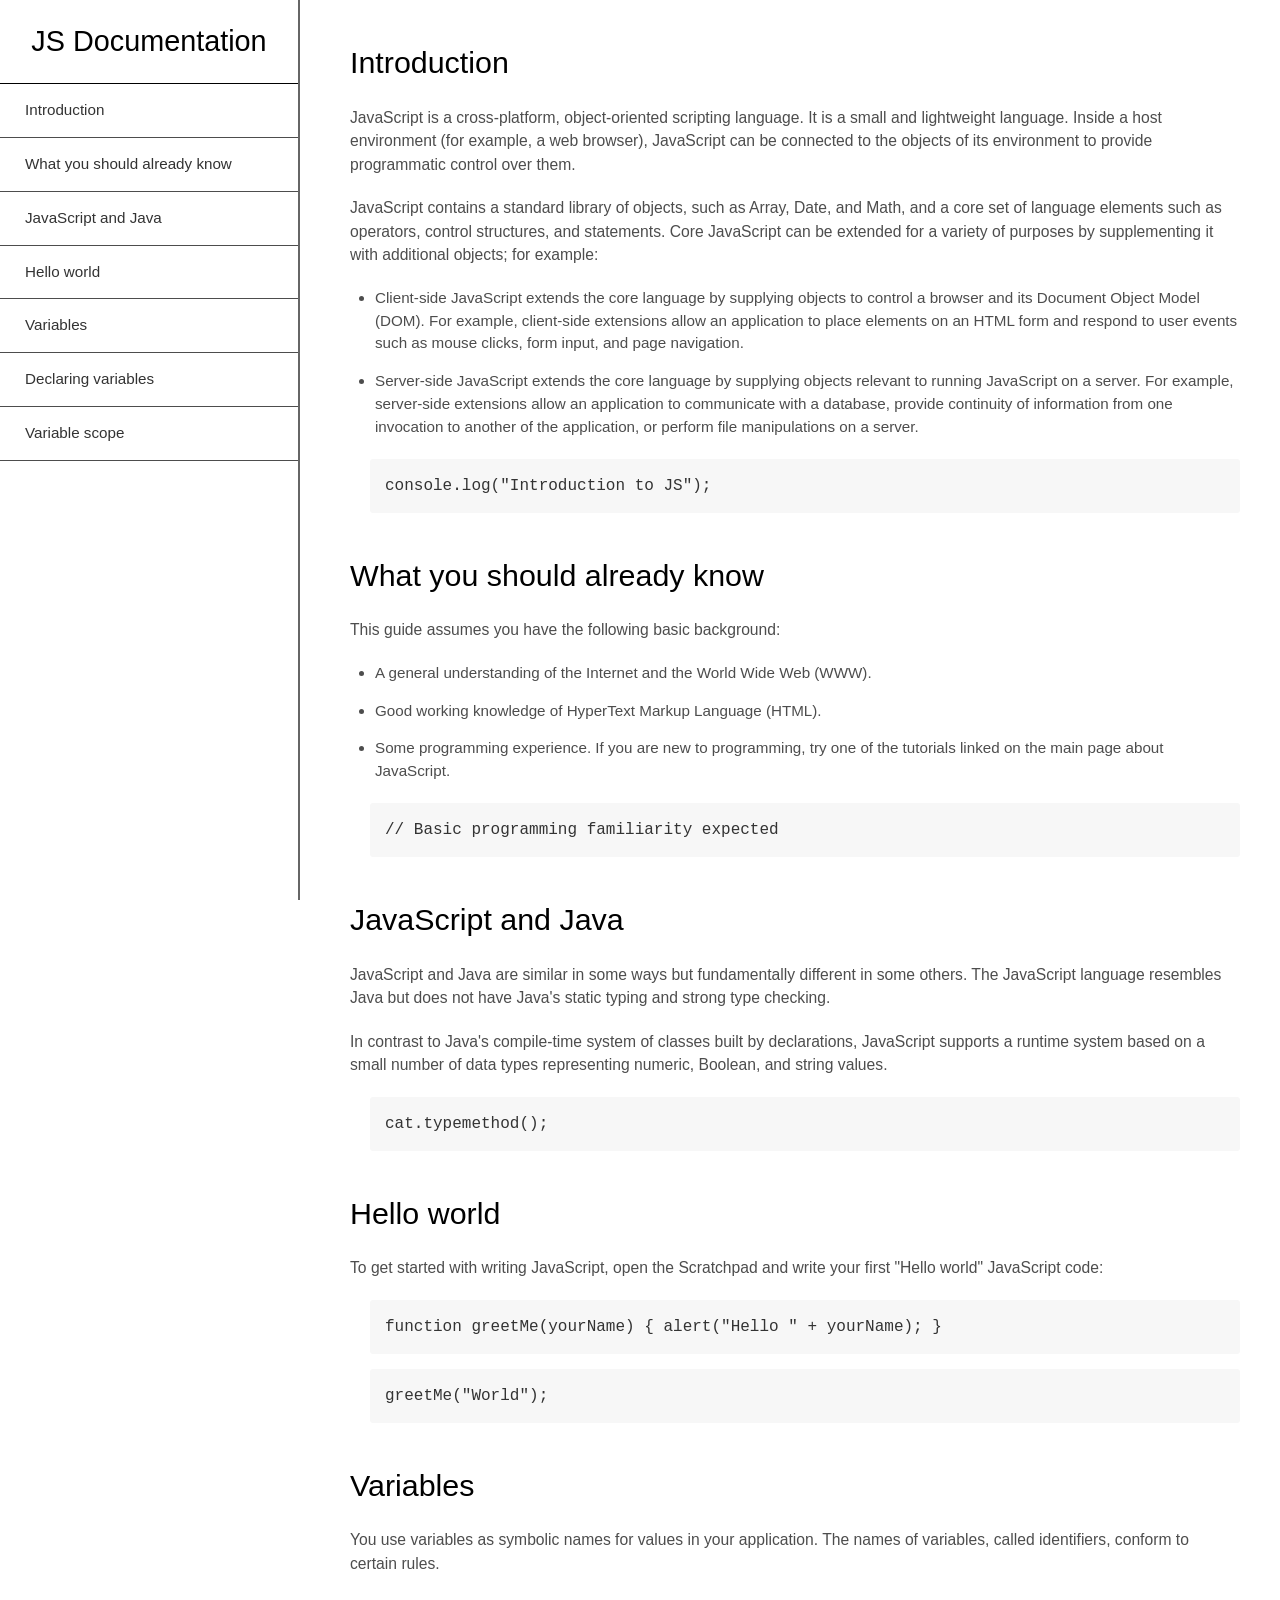
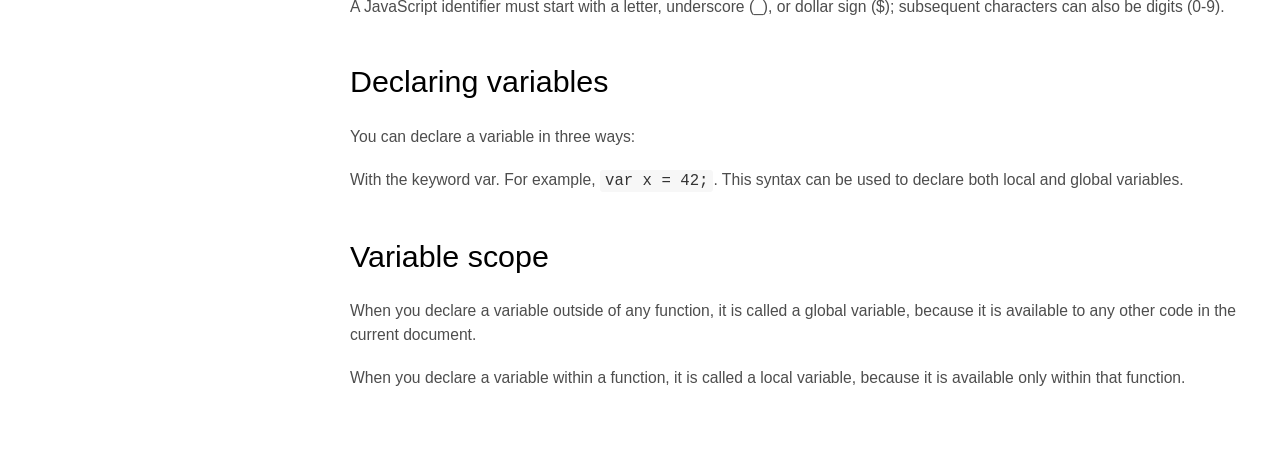
<file: 2024669856_Technical_Documentation_Page/index.html>
<!DOCTYPE html>
<html lang="en">
<head>
    <meta charset="utf-8">
    <meta name="viewport" content="width=device-width, initial-scale=1.0">
    <title>JS Documentation</title>
    <link rel="stylesheet" href="styles.css">
</head>
<body>
    <nav id="navbar">
        <header>JS Documentation</header>
        <a class="nav-link" href="#Introduction">Introduction</a>
        <a class="nav-link" href="#What_you_should_already_know">What you should already know</a>
        <a class="nav-link" href="#JavaScript_and_Java">JavaScript and Java</a>
        <a class="nav-link" href="#Hello_world">Hello world</a>
        <a class="nav-link" href="#Variables">Variables</a>
        <a class="nav-link" href="#Declaring_variables">Declaring variables</a>
        <a class="nav-link" href="#Variable_scope">Variable scope</a>
    </nav>

    <main id="main-doc">
        <section class="main-section" id="Introduction">
            <header>Introduction</header>
            <p>JavaScript is a cross-platform, object-oriented scripting language. It is a small and lightweight language. Inside a host environment (for example, a web browser), JavaScript can be connected to the objects of its environment to provide programmatic control over them.</p>
            <p>JavaScript contains a standard library of objects, such as Array, Date, and Math, and a core set of language elements such as operators, control structures, and statements. Core JavaScript can be extended for a variety of purposes by supplementing it with additional objects; for example:</p>
            <ul>
                <li>Client-side JavaScript extends the core language by supplying objects to control a browser and its Document Object Model (DOM). For example, client-side extensions allow an application to place elements on an HTML form and respond to user events such as mouse clicks, form input, and page navigation.</li>
                <li>Server-side JavaScript extends the core language by supplying objects relevant to running JavaScript on a server. For example, server-side extensions allow an application to communicate with a database, provide continuity of information from one invocation to another of the application, or perform file manipulations on a server.</li>
            </ul>
            <code>console.log("Introduction to JS");</code>
        </section>

        <section class="main-section" id="What_you_should_already_know">
            <header>What you should already know</header>
            <p>This guide assumes you have the following basic background:</p>
            <ul>
                <li>A general understanding of the Internet and the World Wide Web (WWW).</li>
                <li>Good working knowledge of HyperText Markup Language (HTML).</li>
                <li>Some programming experience. If you are new to programming, try one of the tutorials linked on the main page about JavaScript.</li>
            </ul>
            <code>// Basic programming familiarity expected</code>
        </section>

        <section class="main-section" id="JavaScript_and_Java">
            <header>JavaScript and Java</header>
            <p>JavaScript and Java are similar in some ways but fundamentally different in some others. The JavaScript language resembles Java but does not have Java's static typing and strong type checking.</p>
            <p>In contrast to Java's compile-time system of classes built by declarations, JavaScript supports a runtime system based on a small number of data types representing numeric, Boolean, and string values.</p>
            <code>cat.typemethod();</code>
        </section>

        <section class="main-section" id="Hello_world">
            <header>Hello world</header>
            <p>To get started with writing JavaScript, open the Scratchpad and write your first "Hello world" JavaScript code:</p>
            <code>function greetMe(yourName) { alert("Hello " + yourName); }</code>
            <code>greetMe("World");</code>
        </section>

        <section class="main-section" id="Variables">
            <header>Variables</header>
            <p>You use variables as symbolic names for values in your application. The names of variables, called identifiers, conform to certain rules.</p>
            <p>A JavaScript identifier must start with a letter, underscore (_), or dollar sign ($); subsequent characters can also be digits (0-9).</p>
        </section>

        <section class="main-section" id="Declaring_variables">
            <header>Declaring variables</header>
            <p>You can declare a variable in three ways:</p>
            <p>With the keyword var. For example, <code>var x = 42;</code>. This syntax can be used to declare both local and global variables.</p>
        </section>

        <section class="main-section" id="Variable_scope">
            <header>Variable scope</header>
            <p>When you declare a variable outside of any function, it is called a global variable, because it is available to any other code in the current document.</p>
            <p>When you declare a variable within a function, it is called a local variable, because it is available only within that function.</p>
        </section>
    </main>
</body>
</html>
</file>
<file: 2024669856_Technical_Documentation_Page/styles.css>
body {
    font-family: "Open Sans", Arial, sans-serif;
    line-height: 1.5;
    margin: 0;
    color: #4d4d4d;
    background-color: #ffffff;
}

#navbar {
    position: fixed;
    width: 300px;
    height: 100%;
    left: 0;
    top: 0;
    border-right: 2px solid #666666;
    background-color: #ffffff;
    box-sizing: border-box;
    overflow-y: auto;
}

#navbar header {
    font-size: 1.8rem;
    font-weight: 500;
    padding: 20px;
    color: #000000;
    text-align: center;
    border-bottom: 1px solid #000000;
}

.nav-link {
    display: block;
    padding: 15px 25px;
    color: #333333;
    text-decoration: none;
    border-bottom: 1px solid #4d4d4d;
    font-size: 0.95rem;
}

.nav-link:hover {
    background-color: #f0f0f0;
}

#main-doc {
    margin-left: 310px;
    padding: 20px 40px;
    max-width: 1000px;
}

.main-section {
    margin-bottom: 40px;
}

.main-section header {
    font-size: 1.9rem;
    font-weight: 500;
    color: #000000;
    margin-top: 20px;
    margin-bottom: 20px;
}

p {
    font-size: 0.98rem;
    margin-bottom: 20px;
    text-align: left;
}

code {
    display: block;
    background-color: #f7f7f7;
    padding: 15px;
    font-family: "Courier New", Courier, monospace;
    border-radius: 3px;
    margin: 15px 0 15px 20px;
    white-space: pre-wrap;
    color: #333333;
}

p code {
    display: inline;
    padding: 2px 5px;
    margin: 0;
    background-color: #f7f7f7;
}

ul {
    padding-left: 25px;
    margin-bottom: 20px;
}

li {
    margin-bottom: 15px;
    font-size: 0.95rem;
    list-style-type: disc;
}

@media (max-width: 768px) {
    #navbar {
        position: relative;
        width: 100%;
        height: 250px;
        border-right: none;
        border-bottom: 2px solid #666666;
    }

    #main-doc {
        margin-left: 0;
        padding: 20px;
    }
}
</file>
